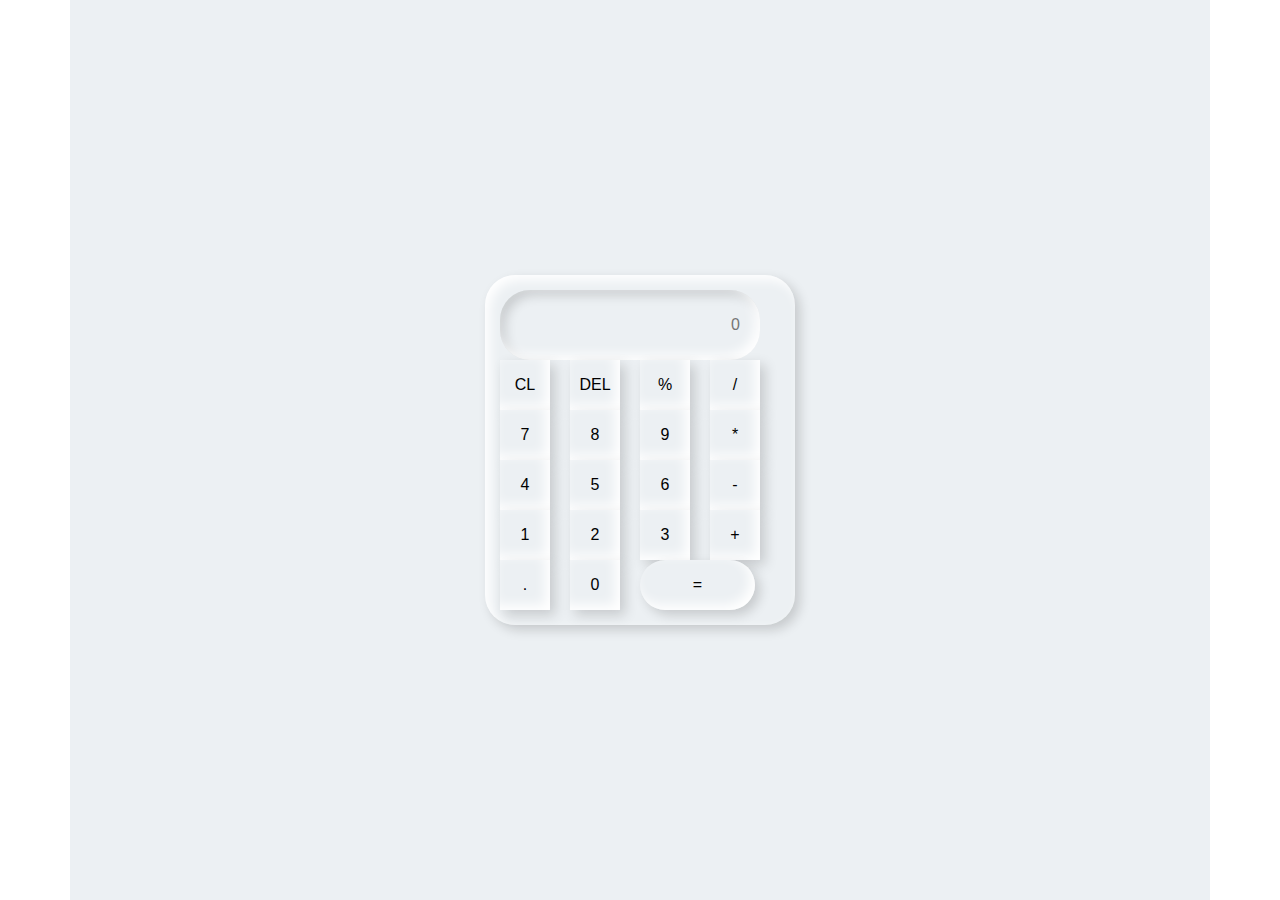
<file: calculator/index.html>
<!doctype html>
<html lang="en">
  <head>
    <title>calculator</title>
    <!-- Required meta tags -->
    <meta charset="utf-8">
    <meta name="viewport" content="width=device-width, initial-scale=1, shrink-to-fit=no">

    <!-- css file -->
    <link rel="stylesheet" href="style.css" type="text/css">
    <!-- Bootstrap CSS -->
    <link rel="stylesheet" href="https://stackpath.bootstrapcdn.com/bootstrap/4.3.1/css/bootstrap.min.css" integrity="sha384-ggOyR0iXCbMQv3Xipma34MD+dH/1fQ784/j6cY/iJTQUOhcWr7x9JvoRxT2MZw1T" crossorigin="anonymous">
  </head>
  <body>
      <div class="container">
            <div class="calc">
                <input type="text" placeholder="0" id="output">
                <button onclick="cl()">CL</button>
                <button onclick="del()">DEL</button>
                <button onclick="display('%')">%</button>
                <button onclick="display('/')">/</button>
                <button onclick="display('7')">7</button>
                <button onclick="display('8')">8</button>
                <button onclick="display('9')">9</button>
                <button onclick="display('*')">*</button>
                <button onclick="display('4')">4</button>
                <button onclick="display('5')">5</button>
                <button onclick="display('6')">6</button>
                <button onclick="display('-')">-</button>
                <button onclick="display('1')">1</button>
                <button onclick="display('2')">2</button>
                <button onclick="display('3')">3</button>
                <button onclick="display('+')">+</button>
                <button onclick="display('.')">.</button>
                <button onclick="display('0')">0</button>
                <button onclick="calculate('')" class="equal" >=</button>
            </div>
      </div>






    <script src="calc.js"></script>
    <!-- Optional JavaScript -->
    <!-- jQuery first, then Popper.js, then Bootstrap JS -->
    <script src="https://code.jquery.com/jquery-3.3.1.slim.min.js" integrity="sha384-q8i/X+965DzO0rT7abK41JStQIAqVgRVzpbzo5smXKp4YfRvH+8abtTE1Pi6jizo" crossorigin="anonymous"></script>
    <script src="https://cdnjs.cloudflare.com/ajax/libs/popper.js/1.14.7/umd/popper.min.js" integrity="sha384-UO2eT0CpHqdSJQ6hJty5KVphtPhzWj9WO1clHTMGa3JDZwrnQq4sF86dIHNDz0W1" crossorigin="anonymous"></script>
    <script src="https://stackpath.bootstrapcdn.com/bootstrap/4.3.1/js/bootstrap.min.js" integrity="sha384-JjSmVgyd0p3pXB1rRibZUAYoIIy6OrQ6VrjIEaFf/nJGzIxFDsf4x0xIM+B07jRM" crossorigin="anonymous"></script>
  </body>
</html>
</file>
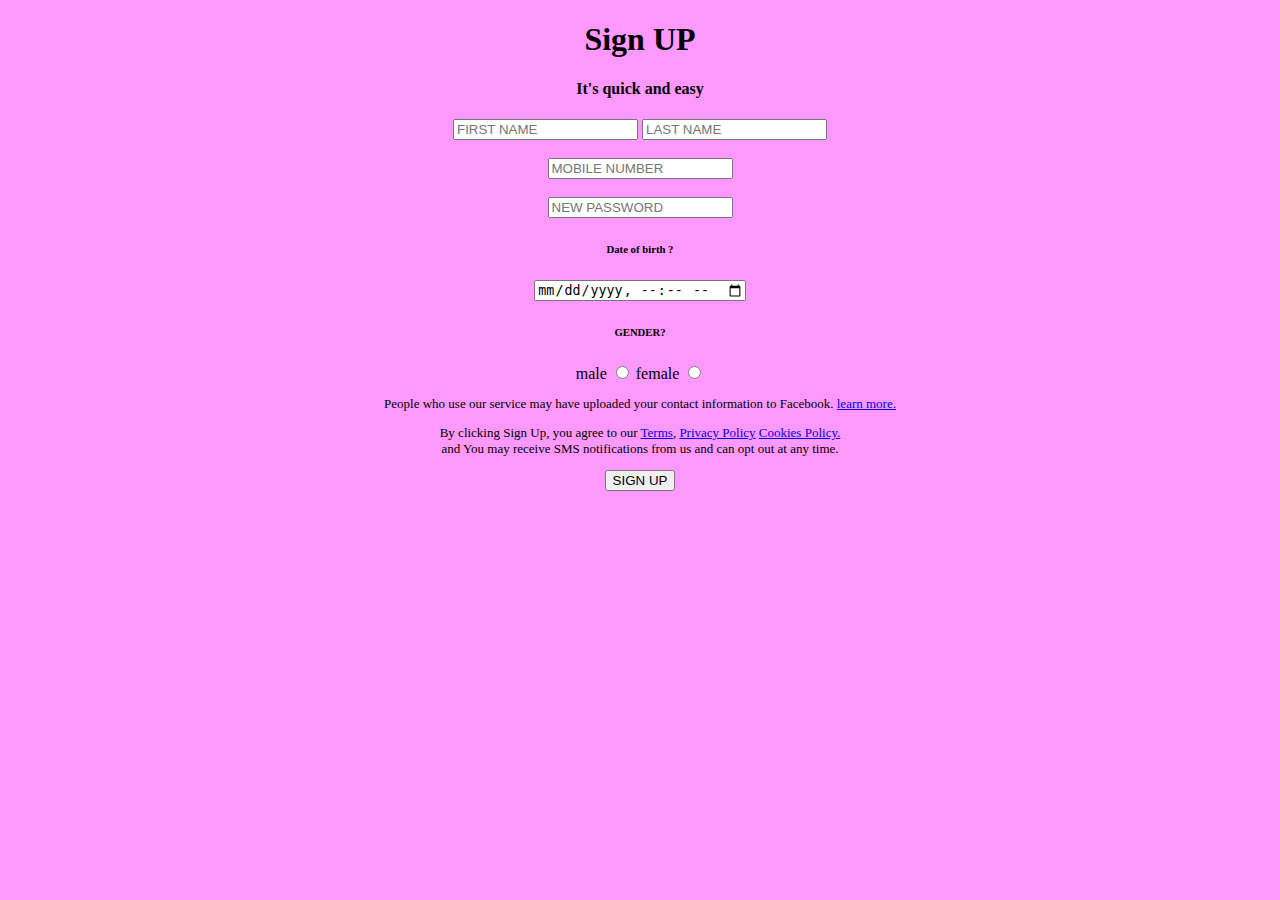
<file: form3.html>
<!DOCTYPE html>
<html>
<head>
    <title>facebook-login or signin </title>
</head>
<body bgcolor="#ff99ff">
    <center>
        <h1>Sign UP</h1>
        <h4>It's quick and easy</h4>
        <input type="text" name="i1" placeholder="FIRST NAME">
        <input type="text" name="l1" placeholder="LAST NAME"><br><br>
        <input type="number" name="m1" placeholder="MOBILE NUMBER"><br><br>
        <input type="password" name="n1" placeholder="NEW PASSWORD">
        <h6>Date of birth &#x3F;</h6>
        <input type="datetime-local" name="d1">
        <label ><h6>GENDER&#x3F;</h6></label>
        <label for="d1">male</label>
        <input type="radio" name="d1" >
        <label for="d1">female</label>
        <input type="radio" name="d1" >
        <font size="2"><p>People who use our service may have uploaded your contact information to Facebook. <a href="https://www.facebook.com/help/637205020878504">learn more.</a> </p> 
        <p>By clicking Sign Up, you agree to our <a href="https://www.facebook.com/legal/terms/update">Terms</a>, <a href="https://www.facebook.com/privacy/policy/?entry_point=data_policy_redirect&entry=0">Privacy Policy</a> <a href="https://www.facebook.com/policies/cookies/">Cookies Policy.</a> <br> and  You may receive SMS notifications from us and can opt out at any time.</p>
        <input type="button" value="SIGN UP" onclick="alert('login Sucessfull')">
        
        </font>

        <label></label>
    </center>
</body>
</html>
</file>
<file: calculator/style.css>
*{
    margin: 0;
    padding: 0;
    box-sizing: border-box;
    background-color: #ecf0f3;
    font-family: sans-serif;
    outline: none;
}
.container{
    height: 100vh;
    display: flex;
    justify-content: center;
    align-items: center;
}
.calc{
    background-color: #ecf0f3;
    padding: 15px;
    border-radius: 30px;
    box-shadow: inset 5px 5px 12px #ffffff,
                        5px 5px 12px rgba(0,0,0,.16);
    display: grid;
    grid-template-columns: repeat(4,70px);
}
input{
    grid-column:span 4;
    height: 70px;
    width: 260px;
    box-shadow: inset -5px  -5px 12px #ffffff,
                inset  5px 5px 12px rgba(0,0,0,.16);
    border: none;
    border-radius: 30px;
    color: rgb(70,70,70);
    font-size: 50px;
    text-align: end;
    margin: auto;
    margin-top: 40px;
    margin-bottom: 30px;
    padding: 20px;
}

button{
    height: 50px;
    width: 50px;
    background-color: #ecf0f3;
    box-shadow: inset -5px -5px 12px #ffffff,
                        5px 5px 12px rgba(0,0,0,.16);
    border: none;
    border-radius: 50%;
    margin: 8px;
    font-size: 20px;
}
.equal{
    width: 115px;
    border-radius: 40px;
    background-color: #ecf0f3;
    box-shadow: inset -5px -5px 12px #ffffff,
                        5px 5px 12px rgba(0,0,0,.16);
    border: none;
}
</file>
